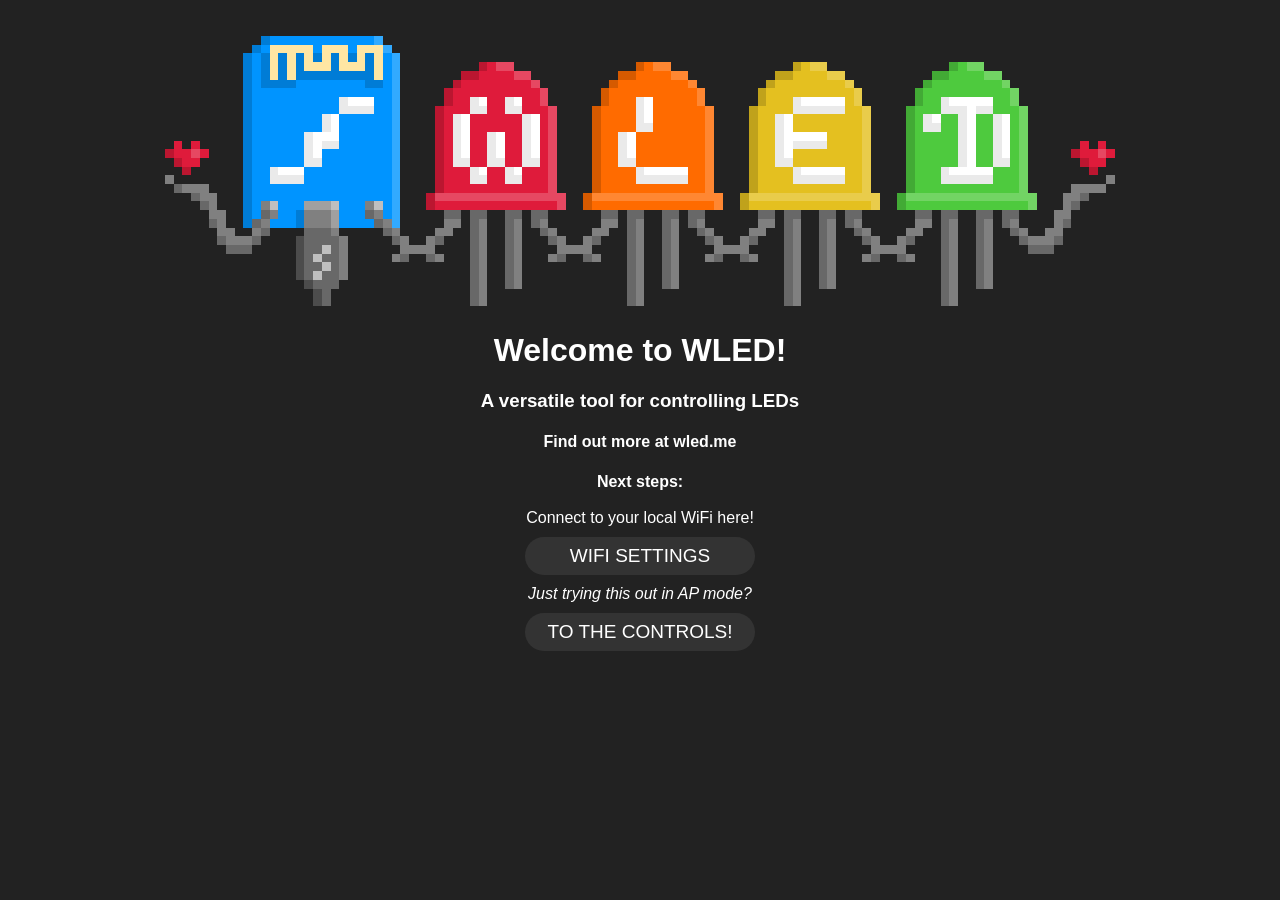
<file: wled00/data/welcome.htm>
<!DOCTYPE html>
<html lang="en">
	<head>
		<meta charset="utf-8">
		<meta content='width=device-width' name='viewport'>
		<meta name="theme-color" content="#222222">
		<title>Welcome!</title>
		<style>
			body {
				font-family: Verdana, Helvetica, sans-serif;
				text-align: center;
				background-color: #222;
				margin: 0;
				color: #fff;
			}
	
			button {
				outline: none;
				cursor: pointer;
				padding: 8px;
				margin: 10px;
				width: 230px;
				text-transform: uppercase;
				font-family: helvetica;
				font-size: 19px;
				background-color: #333;
				color: white;
				border: 0px solid white;
				border-radius: 25px;
			}

			img {
				width: 950px;
				max-width: 82%;
				image-rendering: pixelated;
				image-rendering: crisp-edges;
				margin: 4vh 0 0 0;
				animation: fi 1s;
			}
			
			@keyframes fi {
				from { opacity: 0; }
				to   { opacity: 1; }
			}
	
			.main {
				animation: fi 1.5s .7s both;
			}
		</style>
	</head>
	<body>
		<img alt="" src="[data-uri]">
		<div class="main">
			<h1>Welcome to WLED!</h1>
			<h3>A versatile tool for controlling LEDs</h3>
			<h4>Find out more at wled.me</h4>
			<b>Next steps:</b><br><br>
			Connect to your local WiFi here!<br>
			<button onclick="window.location.href='./settings/wifi'">WiFi settings</button><br>
			<i>Just trying this out in AP mode?</i><br>
			<button onclick="window.location.href='./?sliders'">To the controls!</button><br>
		</div>
	</body>
</html>
</file>
